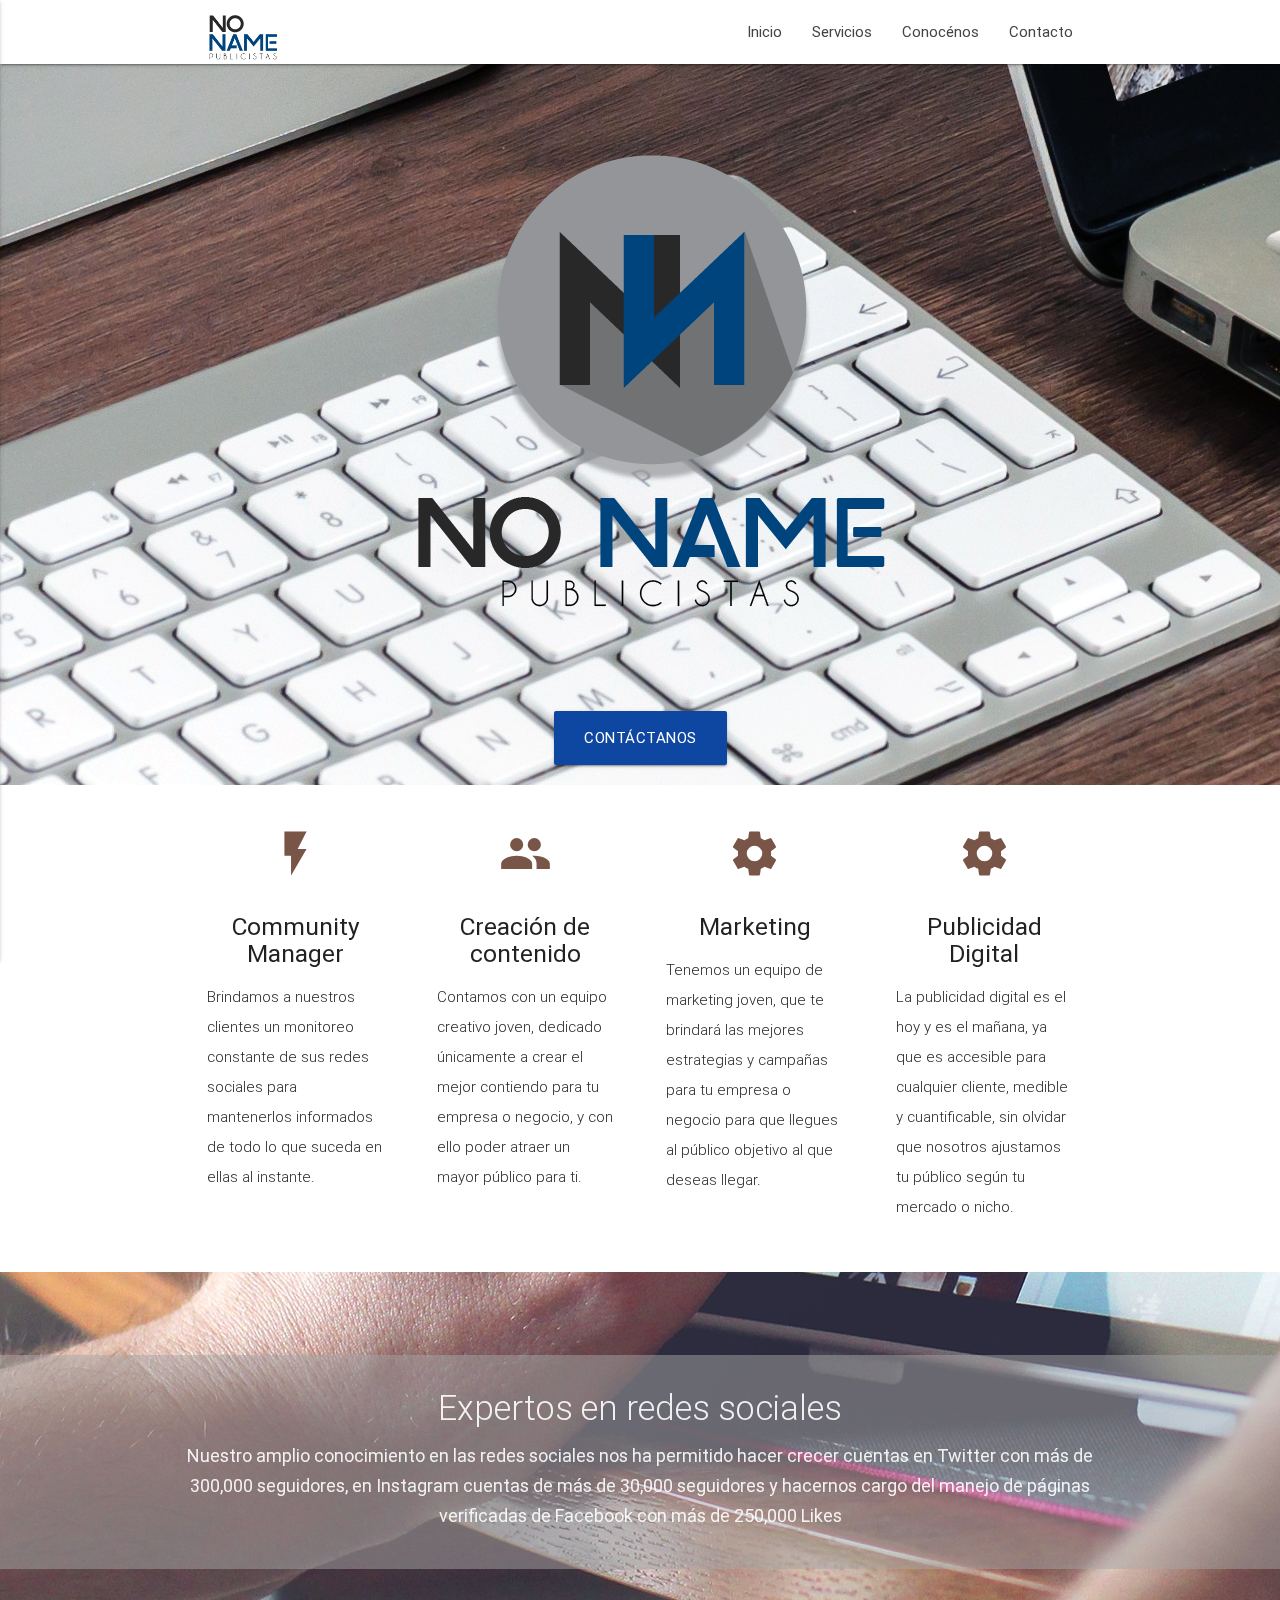
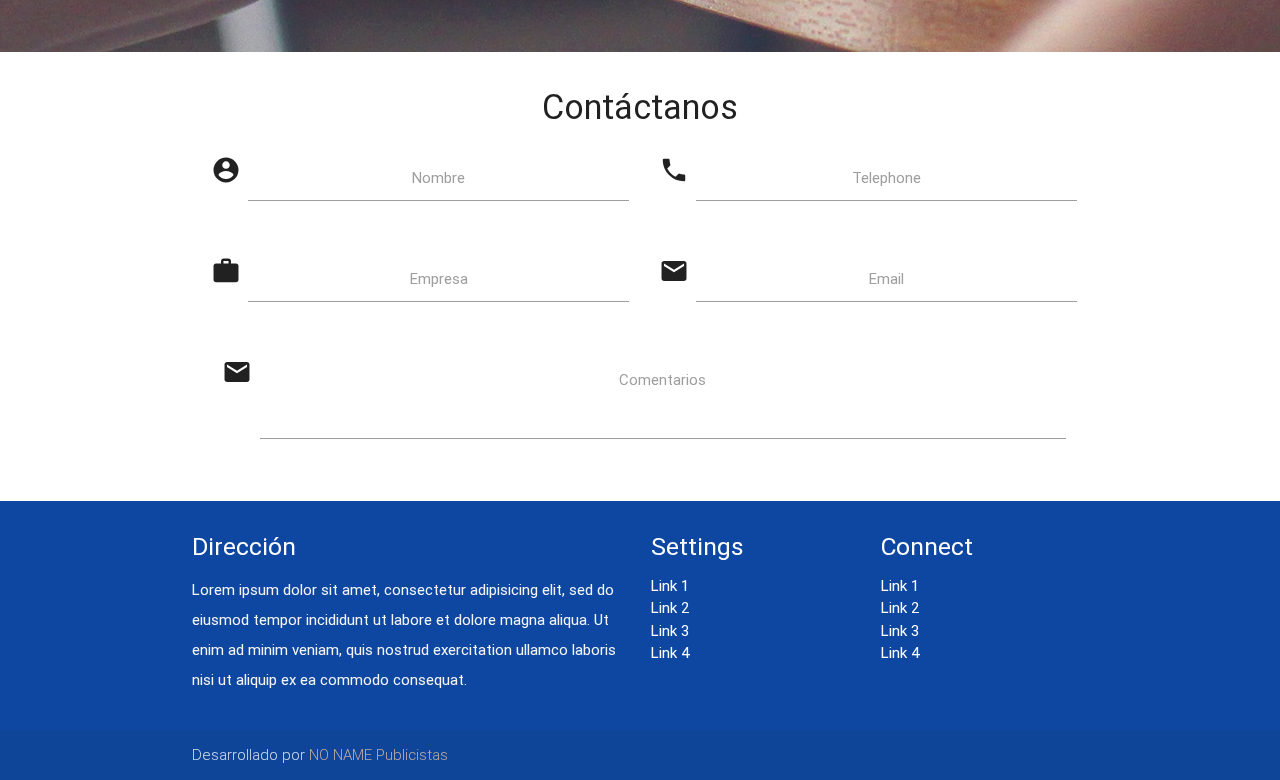
<file: index.html>
<!DOCTYPE html>
<html lang="en">
<head>
  <meta http-equiv="Content-Type" content="text/html; charset=UTF-8"/>
  <meta name="viewport" content="width=device-width, initial-scale=1, maximum-scale=1.0, user-scalable=no"/>
  <title>NO NAME - Publicistas</title>

  <!-- CSS  -->
  <link href="https://fonts.googleapis.com/icon?family=Material+Icons" rel="stylesheet">
  <link href="css/materialize.css" type="text/css" rel="stylesheet" media="screen,projection"/>
  <link href="css/style.css" type="text/css" rel="stylesheet" media="screen,projection"/>
</head>
<body>
  <nav class="white" role="navigation">
    <div class="nav-wrapper container">
      <a id="logo-container" href="#" class="brand-logo">
        <img src="img/logo2.png" alt="NO NAME Publicistas">
      </a>
      <ul class="right hide-on-med-and-down">
        <li><a href="index.html">Inicio</a></li>
        <li><a href="#servicios">Servicios</a></li>
        <!-- <li><a href="#">Portafolio</a></li> -->
        <li><a href="conocenos.html">Conocénos</a></li>
        <li><a href="#contacto">Contacto</a></li>
      </ul>

      <ul id="nav-mobile" class="side-nav">
        <li><a href="index.html">Inicio</a></li>
        <li><a href="#servicios">Servicios</a></li>
        <!-- <li><a href="#">Portafolio</a></li> -->
        <li><a href="conocenos.html">Conocénos</a></li>
        <li><a href="#contacto">Contacto</a></li>
      </ul>
      <a href="#" data-activates="nav-mobile" class="button-collapse"><i class="material-icons">menu</i></a>
    </div>
  </nav>

  <div id="index-banner" class="parallax-container">
    <div class="section no-pad-bot">
      <div class="container">
        <br><br>
        <div class="row center">
          <div class="col s12 m12">
            <img src="img/logo.png" alt="" class="responsive-img">
          </div>
        </div>
        <div class="row center">
          <a href="conocenos.html" id="download-button" class="btn-large waves-effect waves-light blue darken-4">Contáctanos</a>
        </div>
        <br><br>

      </div>
    </div>
    <div class="parallax"><img src="background1.jpg" alt="Unsplashed background img 1"></div>
  </div>


  <div class="container" id="servicios">
    <div class="section">

      <!--   Icon Section   -->
      <div class="row">
        <div class="col s12 m3">
          <div class="icon-block">
            <h2 class="center brown-text"><i class="material-icons">flash_on</i></h2>
            <h5 class="center">Community Manager</h5>

            <p class="light">Brindamos a nuestros clientes un monitoreo constante de sus redes sociales para mantenerlos informados de todo lo que suceda en ellas al instante.</p>
          </div>
        </div>

        <div class="col s12 m3">
          <div class="icon-block">
            <h2 class="center brown-text"><i class="material-icons">group</i></h2>
            <h5 class="center">Creación de contenido</h5>

            <p class="light">Contamos con un equipo creativo joven, dedicado únicamente a crear el mejor contiendo para tu empresa o negocio, y con ello poder atraer un mayor público para ti.</p>
          </div>
        </div>

        <div class="col s12 m3">
          <div class="icon-block">
            <h2 class="center brown-text"><i class="material-icons">settings</i></h2>
            <h5 class="center">Marketing</h5>

            <p class="light">Tenemos  un equipo de marketing joven, que te brindará las mejores estrategias y campañas para tu empresa o negocio para que llegues al público objetivo al que deseas llegar.</p>
          </div>
        </div>

        <div class="col s12 m3">
          <div class="icon-block">
            <h2 class="center brown-text"><i class="material-icons">settings</i></h2>
            <h5 class="center">Publicidad Digital</h5>

            <p class="light">La publicidad digital es el hoy y es el mañana, ya que es accesible para cualquier cliente, medible y cuantificable, sin olvidar que nosotros ajustamos tu público según tu mercado o nicho.</p>
          </div>
        </div>
      </div>

    </div>
  </div>

  <div class="parallax-container valign-wrapper">
    <div class="blur">
      <div class="container">
        <div class="row center">
          <h4 class="header col s12 light">Expertos en redes sociales</h4>
          <p class="large">Nuestro amplio conocimiento en las redes sociales nos ha permitido hacer crecer cuentas en Twitter con más de 300,000 seguidores, en Instagram cuentas de más de 30,000 seguidores y hacernos cargo del manejo de páginas verificadas de Facebook con más de 250,000 Likes</p>
        </div>
      </div>
    </div>
    <div class="parallax"><img src="background4.jpg" alt="Unsplashed background img 2"></div>
  </div>

  <div class="container" id="contacto">
    <div class="section">

      <div class="row">
        <div class="col s12 center">
          <h3><i class="mdi-content-send brown-text"></i></h3>
          <h4>Contáctanos</h4>
          <form class="col s12">
            <div class="row">
              <div class="input-field col s6">
                <i class="material-icons prefix">account_circle</i>
                <input id="icon_prefix" type="text" class="validate">
                <label for="icon_prefix">Nombre</label>
              </div>
              <div class="input-field col s6">
                <i class="material-icons prefix">phone</i>
                <input id="icon_telephone" type="tel" class="validate">
                <label for="icon_telephone">Telephone</label>
              </div>
            </div>
            <div class="row">
              <div class="input-field col s6">
                <i class="material-icons prefix">work</i>
                <input id="icon_work" type="text" class="validate">
                <label for="icon_work">Empresa</label>
              </div>
              <div class="input-field col s6">
                <i class="material-icons prefix">email</i>
                <input id="icon_email" type="tel" class="validate">
                <label for="icon_email">Email</label>
              </div>
            </div>
            <div class="input-field col s12">
              <i class="material-icons prefix">email</i>
              <textarea id="icon_comments" class="materialize-textarea"></textarea>
              <label for="icon_comments">Comentarios</label>
            </div>
          </form>
        </div>
      </div>

    </div>
  </div>

  <footer class="page-footer blue darken-4">
    <div class="container">
      <div class="row">
        <div class="col l6 s12">
          <h5 class="white-text">Dirección</h5>
          <p class="grey-text text-lighten-4">Lorem ipsum dolor sit amet, consectetur adipisicing elit, sed do eiusmod tempor incididunt ut labore et dolore magna aliqua. Ut enim ad minim veniam, quis nostrud exercitation ullamco laboris nisi ut aliquip ex ea commodo consequat.</p>


        </div>
        <div class="col l3 s12">
          <h5 class="white-text">Settings</h5>
          <ul>
            <li><a class="white-text" href="#!">Link 1</a></li>
            <li><a class="white-text" href="#!">Link 2</a></li>
            <li><a class="white-text" href="#!">Link 3</a></li>
            <li><a class="white-text" href="#!">Link 4</a></li>
          </ul>
        </div>
        <div class="col l3 s12">
          <h5 class="white-text">Connect</h5>
          <ul>
            <li><a class="white-text" href="#!">Link 1</a></li>
            <li><a class="white-text" href="#!">Link 2</a></li>
            <li><a class="white-text" href="#!">Link 3</a></li>
            <li><a class="white-text" href="#!">Link 4</a></li>
          </ul>
        </div>
      </div>
    </div>
    <div class="footer-copyright">
      <div class="container">
      Desarrollado por <a class="brown-text text-lighten-3" href="#">NO NAME Publicistas</a>
      </div>
    </div>
  </footer>


  <!--  Scripts-->
  <script src="https://code.jquery.com/jquery-2.1.1.min.js"></script>
  <script src="js/materialize.js"></script>
  <script src="js/init.js"></script>

  </body>
</html>
</file>
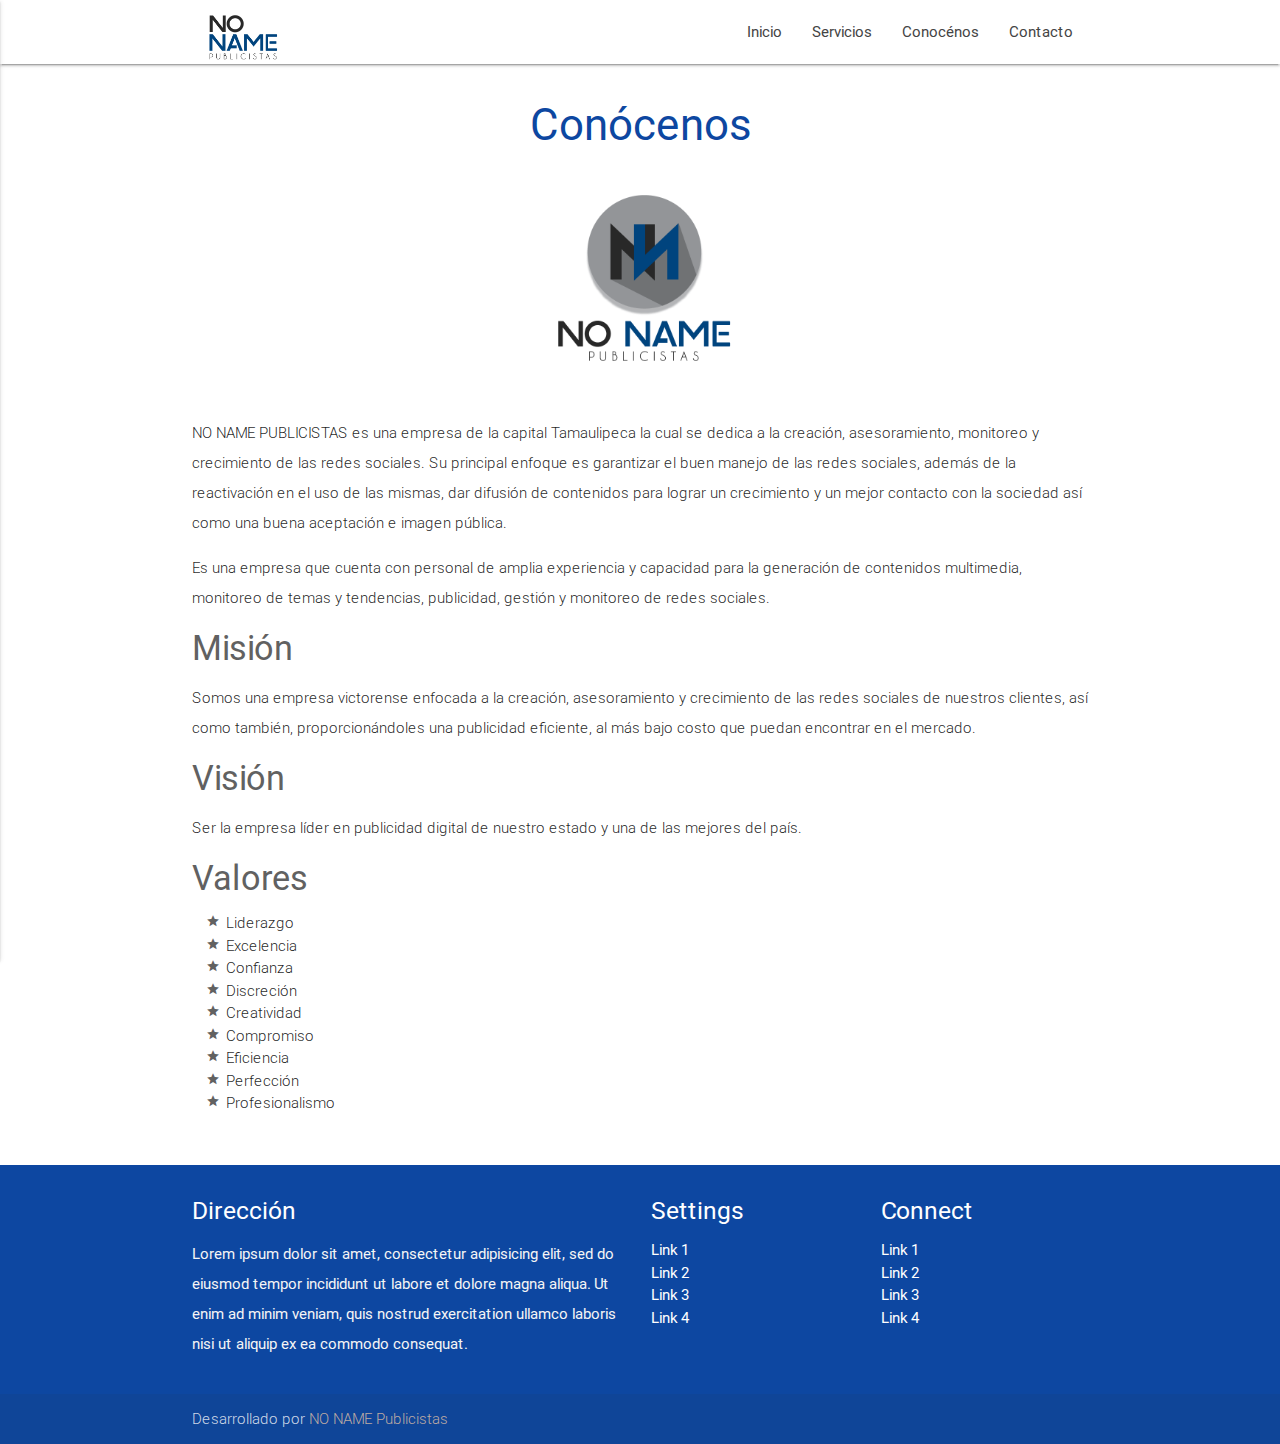
<file: conocenos.html>
<!DOCTYPE html>
<html lang="en">
<head>
  <meta http-equiv="Content-Type" content="text/html; charset=UTF-8"/>
  <meta name="viewport" content="width=device-width, initial-scale=1, maximum-scale=1.0, user-scalable=no"/>
  <title>NO NAME - Publicistas</title>

  <!-- CSS  -->
  <link href="https://fonts.googleapis.com/icon?family=Material+Icons" rel="stylesheet">
  <link href="css/materialize.css" type="text/css" rel="stylesheet" media="screen,projection"/>
  <link href="css/style.css" type="text/css" rel="stylesheet" media="screen,projection"/>
</head>
<body>
  <nav class="white" role="navigation">
    <div class="nav-wrapper container">
      <a id="logo-container" href="#" class="brand-logo">
        <img src="img/logo2.png" alt="NO NAME Publicistas">
      </a>
      <ul class="right hide-on-med-and-down">
        <li><a href="index.html">Inicio</a></li>
        <li><a href="index.html#servicios">Servicios</a></li>
        <!-- <li><a href="#">Portafolio</a></li> -->
        <li><a href="conocenos.html">Conocénos</a></li>
        <li><a href="index.html#contacto">Contacto</a></li>
      </ul>

      <ul id="nav-mobile" class="side-nav">
        <li><a href="index.html">Inicio</a></li>
        <li><a href="index.html#servicios">Servicios</a></li>
        <!-- <li><a href="#">Portafolio</a></li> -->
        <li><a href="conocenos.html">Conocénos</a></li>
        <li><a href="index.html#contacto">Contacto</a></li>
      </ul>
      <a href="#" data-activates="nav-mobile" class="button-collapse"><i class="material-icons">menu</i></a>
    </div>
  </nav>

  <div class="container">
    <div class="section">
      <div class="row">
        <div class="col s12 center">
          <h3 class="blue-font">Conócenos</h3>
          <div class="row center">
            <img id="conocenos-logo" src="img/logo.png" alt="">
          </div>
          <div class="left-align light">
            <p>
              NO NAME PUBLICISTAS es una empresa de la capital Tamaulipeca la cual se dedica a la creación, asesoramiento, monitoreo  y crecimiento de las redes sociales.
              Su principal enfoque es garantizar el buen manejo de las redes sociales, además de la reactivación en el uso de las mismas, dar difusión de contenidos para lograr un crecimiento y un mejor contacto con la sociedad así como una buena aceptación e imagen pública.
            </p>
            <p>
              Es una empresa que cuenta con personal de amplia experiencia y capacidad para la generación de contenidos multimedia, monitoreo de temas y tendencias, publicidad, gestión y monitoreo de redes sociales.
            </p>
            <h4 class="grey-font">Misión</h4>
            <p>
              Somos una empresa victorense enfocada a la creación, asesoramiento y crecimiento de las redes sociales de nuestros clientes, así como también, proporcionándoles una publicidad eficiente, al más bajo costo que puedan encontrar en el mercado.
            </p>
            <h4 class="grey-font">Visión</h4>
            <p>
              Ser la empresa líder en publicidad digital de nuestro estado y una de las mejores del país.
            </p>
            <h4 class="grey-font">Valores</h4>
            <ul>
              <li><i class="material-icons valores-icon">star</i>Liderazgo</li>
              <li><i class="material-icons valores-icon">star</i>Excelencia</li>
              <li><i class="material-icons valores-icon">star</i>Confianza</li>
              <li><i class="material-icons valores-icon">star</i>Discreción</li>
              <li><i class="material-icons valores-icon">star</i>Creatividad</li>
              <li><i class="material-icons valores-icon">star</i>Compromiso</li>
              <li><i class="material-icons valores-icon">star</i>Eficiencia</li>
              <li><i class="material-icons valores-icon">star</i>Perfección</li>
              <li><i class="material-icons valores-icon">star</i>Profesionalismo</li>
            </ul>
          </div>
        </div>
      </div>

    </div>
  </div>

  <footer class="page-footer blue darken-4">
    <div class="container">
      <div class="row">
        <div class="col l6 s12">
          <h5 class="white-text">Dirección</h5>
          <p class="grey-text text-lighten-4">Lorem ipsum dolor sit amet, consectetur adipisicing elit, sed do eiusmod tempor incididunt ut labore et dolore magna aliqua. Ut enim ad minim veniam, quis nostrud exercitation ullamco laboris nisi ut aliquip ex ea commodo consequat.</p>


        </div>
        <div class="col l3 s12">
          <h5 class="white-text">Settings</h5>
          <ul>
            <li><a class="white-text" href="#!">Link 1</a></li>
            <li><a class="white-text" href="#!">Link 2</a></li>
            <li><a class="white-text" href="#!">Link 3</a></li>
            <li><a class="white-text" href="#!">Link 4</a></li>
          </ul>
        </div>
        <div class="col l3 s12">
          <h5 class="white-text">Connect</h5>
          <ul>
            <li><a class="white-text" href="#!">Link 1</a></li>
            <li><a class="white-text" href="#!">Link 2</a></li>
            <li><a class="white-text" href="#!">Link 3</a></li>
            <li><a class="white-text" href="#!">Link 4</a></li>
          </ul>
        </div>
      </div>
    </div>
    <div class="footer-copyright">
      <div class="container">
      Desarrollado por <a class="brown-text text-lighten-3" href="#">NO NAME Publicistas</a>
      </div>
    </div>
  </footer>


  <!--  Scripts-->
  <script src="https://code.jquery.com/jquery-2.1.1.min.js"></script>
  <script src="js/materialize.js"></script>
  <script src="js/init.js"></script>

  </body>
</html>
</file>
<file: css/style.css>
/* Custom Stylesheet */
/**
 * Use this file to override Materialize files so you can update
 * the core Materialize files in the future
 *
 * Made By MaterializeCSS.com
 */

nav ul a,
nav .brand-logo {
  color: #444;
}

p {
  line-height: 2rem;
}

.button-collapse {
  color: #26a69a;
}

.parallax-container {
  min-height: 380px;
  line-height: 0;
  height: auto;
  color: rgba(255,255,255,.9);
}
  .parallax-container .section {
    width: 100%;
  }

@media only screen and (max-width : 992px) {
  .parallax-container .section {
    position: absolute;
    top: 40%;
  }
  #index-banner .section {
    top: 10%;
  }
}

@media only screen and (max-width : 600px) {
  #index-banner .section {
    top: 0;
  }
}

.icon-block {
  padding: 0 15px;
}
.icon-block .material-icons {
  font-size: inherit;
}

footer.page-footer {
  margin: 0;
}

nav img {
  height: 2.5em;
}

.blue-font{
  color: #0d47a1;
}

.grey-font{
  color: #616161;
}

#conocenos-logo{
  height: 15em;
}

.valores-icon{
  color: #616161;
  font-size: 0.9em;
  margin-left: 1em;
  margin-right: 0.5em;
}

.medium {
  font-size: medium;
}

.large {
  font-size: large;
}

.blur {
  background-color: rgba(166, 166, 166, 0.5);
}
</file>
